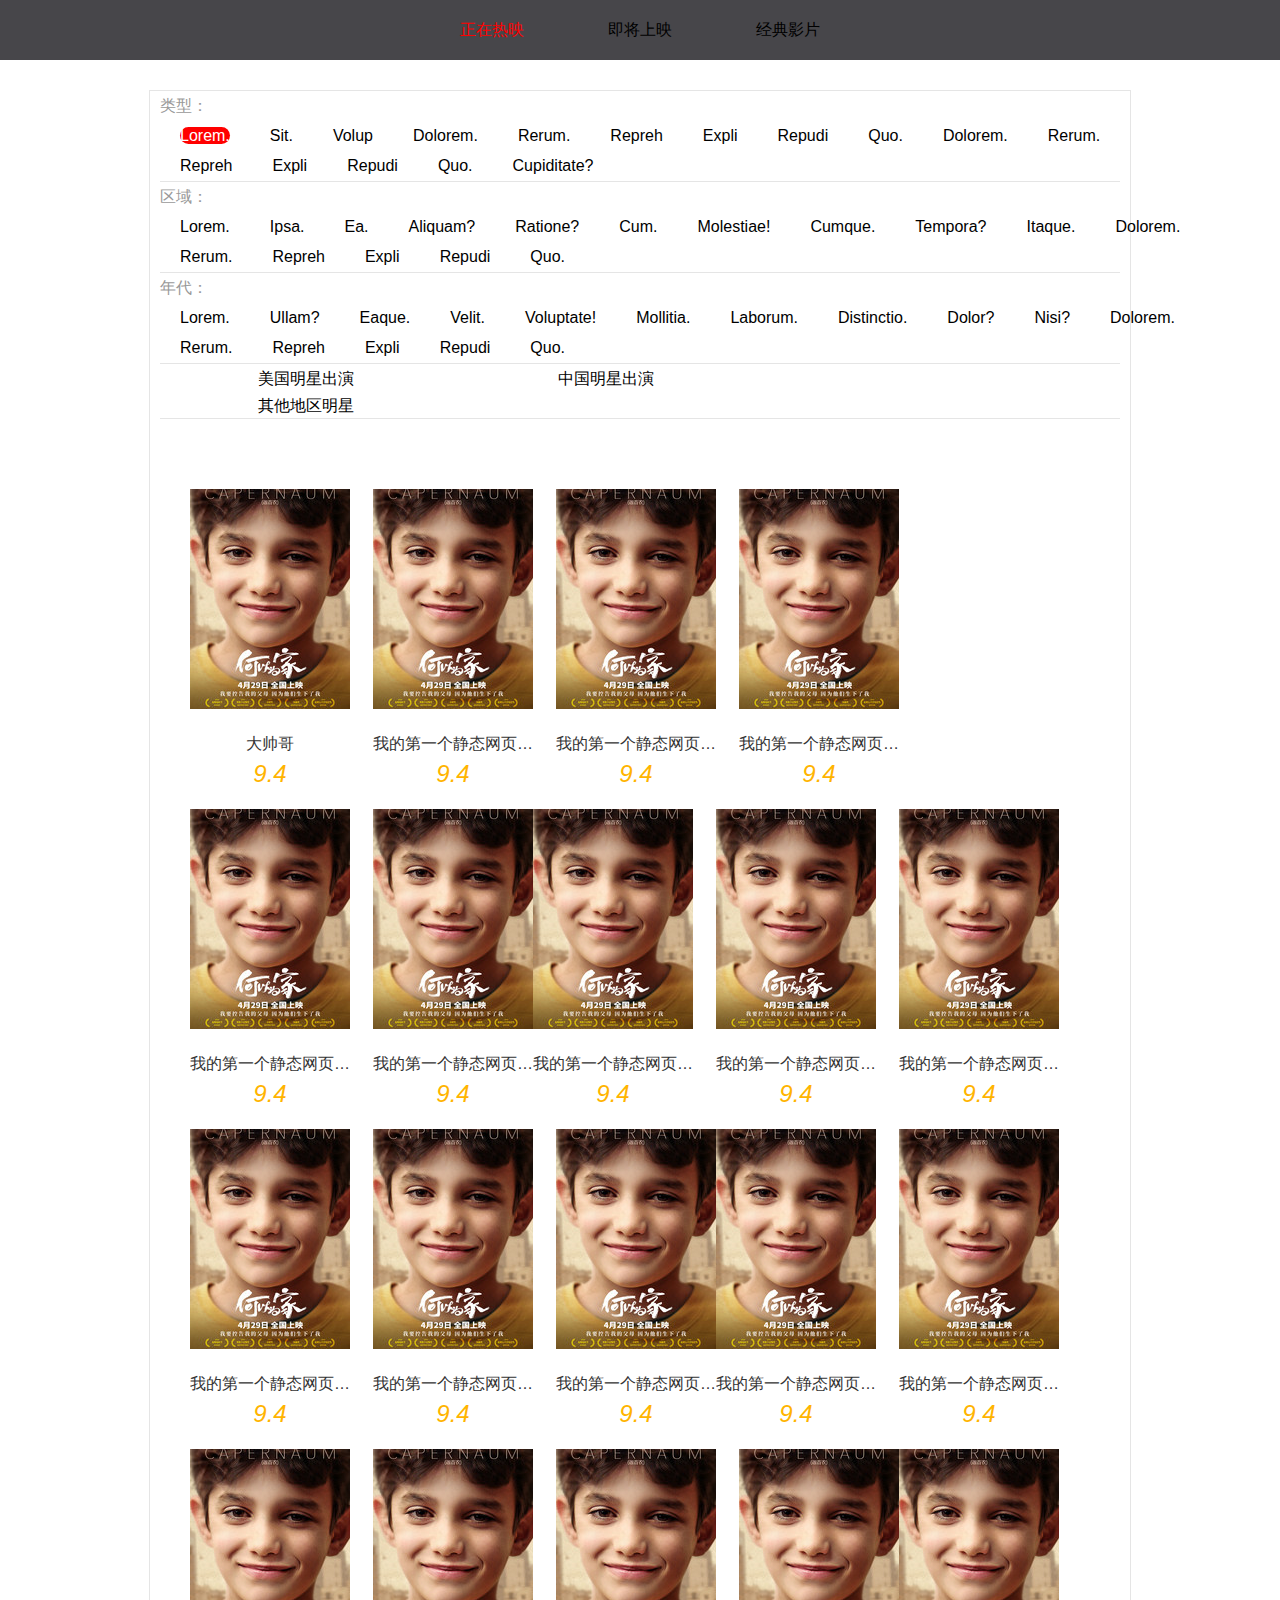
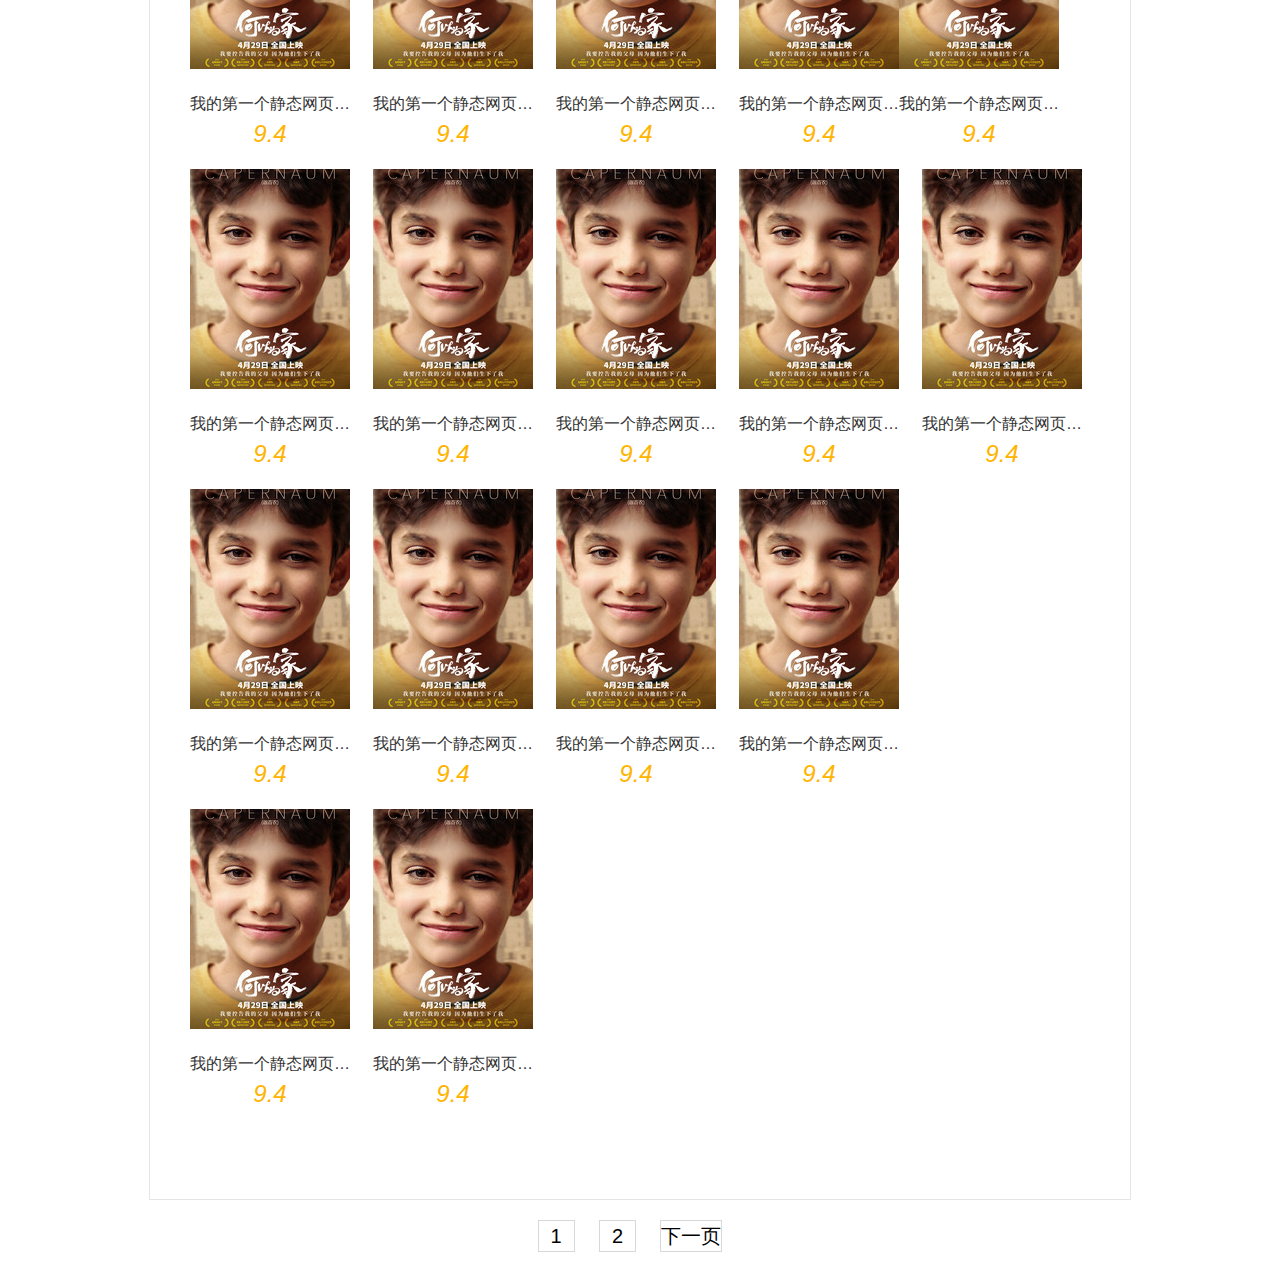
<file: 练习/index.html>
<!DOCTYPE html>
<html lang="en">
<head>
    <meta charset="UTF-8">
    <meta http-equiv="X-UA-Compatible" content="IE=edge">
    <meta name="viewport" content="width=device-width, initial-scale=1.0">
    <title>正在热映--猫眼电影</title>
    <link rel="stylesheet" href="./css/reset.css">
    <link rel="stylesheet" href="./css/moive.css">
</head>
<body>
    <!-- 设置一个总框架 -->
    <div class="main">
        <!-- 创建最上方的导航栏，使用ul元素 -->
        <ul class="ul1">
            <!-- 导航栏内创建三个li -->
            <li><a href="#"  class="select">正在热映</a></li>
            <li><a href="#">即将上映</a></li>
            <li><a href="#">经典影片</a></li>
        </ul>

            
        <!-- 分类栏：使用一个div+3个ul+l1组成 -->
        <div class="div1">
            <div class="div2">
                <div class="div3">类型：</div>          
                <ul>                                    
                    <li><a href=""  class="select">Lorem.</a></li>
                    <li><a href="">Sit.</a></li>
                    <li><a href="">Volup</a></li>
                    <li><a href="">Dolorem.</a></li>
                    <li><a href="">Rerum.</a></li>
                    <li><a href="">Repreh</a></li>
                    <li><a href="">Expli</a></li>
                    <li><a href="">Repudi</a></li>
                    <li><a href="">Quo.</a></li>
                    <li><a href="">Dolorem.</a></li>
                    <li><a href="">Rerum.</a></li>
                    <li><a href="">Repreh</a></li>
                    <li><a href="">Expli</a></li>
                    <li><a href="">Repudi</a></li>
                    <li><a href="">Quo.</a></li>
                    <li><a href="">Cupiditate?</a></li>
                    <!-- 解决高度坍塌问题 -->
                    <div class="clearfix"></div>
                </ul>
                <div class="clearfix"></div>
            </div>
           
           <div class="div2">
            <div  class="div3">区域：</div>
            <ul>             
                <li><a href="">Lorem.</a></li>
                <li><a href="">Ipsa.</a></li>
                <li><a href="">Ea.</a></li>
                <li><a href="">Aliquam?</a></li>
                <li><a href="">Ratione?</a></li>
                <li><a href="">Cum.</a></li>
                <li><a href="">Molestiae!</a></li>
                <li><a href="">Cumque.</a></li>
                <li><a href="">Tempora?</a></li>
                <li><a href="">Itaque.</a></li>
                <li><a href="">Dolorem.</a></li>
                <li><a href="">Rerum.</a></li>
                <li><a href="">Repreh</a></li>
                <li><a href="">Expli</a></li>
                <li><a href="">Repudi</a></li>
                <li><a href="">Quo.</a></li>
                <div class="clearfix"></div>
            </ul>
            <div class="clearfix"></div>
           </div>
           
           <div class="div2">
            <div class="div3">年代：</div>
            <ul>             
                <li><a href="">Lorem.</a></li>
                <li><a href="">Ullam?</a></li>
                <li><a href="">Eaque.</a></li>
                <li><a href="">Velit.</a></li>
                <li><a href="">Voluptate!</a></li>
                <li><a href="">Mollitia.</a></li>
                <li><a href="">Laborum.</a></li>
                <li><a href="">Distinctio.</a></li>
                <li><a href="">Dolor?</a></li>
                <li><a href="">Nisi?</a></li>
                <li><a href="">Dolorem.</a></li>
                <li><a href="">Rerum.</a></li>
                <li><a href="">Repreh</a></li>
                <li><a href="">Expli</a></li>
                <li><a href="">Repudi</a></li>
                <li><a href="">Quo.</a></li>
                <div class="clearfix"></div>
            </ul>
            <div class="clearfix"></div>
           </div>  
       <!-- 今天学习了定位的相关操作操作一下  在这个位置添加一个弹出窗口-->
       <!-- 添加一个明星筛选框 -->
        <div  class="div6">
            <ul>
                <li class="li1">美国明星出演</li>
                <li class="li2">
                    <a href="">中国明星出演</a>
                    <!-- 在这里加上一个div显示男明星的名字 -->
                    <div>
                        Lorem ipsum dolor sit amet consectetur, adipisicing elit. Quaerat dolorem facilis corporis dignissimos esse aliquam, vitae beatae ad et nobis cumque quam enim consequatur, amet fuga sapiente praesentium dicta debitis!
                    </div>
                </li>
                <li class="li3">其他地区明星</li>
                <!-- 解决高度坍塌问题 -->
            <div class="clearfix"></div>
            </ul>

        </div>
             <!-- 第三部分：图片展览区，每个区域右三个div组成 -->
            <!-- 设置一个最外层边框 -->
          <div class="div4">
            <!-- 线创建一个图片样式看看 -->
            <div class="item">
               <div class="picture">
                   <a href="">
                    <img src="./图片/img/test.jpg" alt="图片">
                   </a>
                   
               </div>
               <div class="name">
                   大帅哥
               </div>
               <div class="score">
                     9.4
               </div>
            </div>

            <div class="item">
                <div class="picture"><a href=""><img src="./图片/img/test.jpg" alt=""></a></div>
                <div class="name">我的第一个静态网页我的第一次 </div>
                <div class="score">9.4</div>
            </div>
            <div class="item">
                <div class="picture"><a href=""><img src="./图片/img/test.jpg" alt=""></a></div>
                <div class="name">我的第一个静态网页我的第一次</div>
                <div class="score">9.4</div>
            </div>
            <div class="item">
                <div class="picture"><a href=""><img src="./图片/img/test.jpg" alt=""></a></div>
                <div class="name">我的第一个静态网页我的第一次</div>
                <div class="score">9.4</div>
            </div>
            <div class="item">
                <div class="picture"><a href=""><img src="./图片/img/test.jpg" alt=""></a></div>
                <div class="name">我的第一个静态网页我的第一次</div>
                <div class="score">9.4</div>
            </div>
            <div class="item">
                <div class="picture"><a href=""><img src="./图片/img/test.jpg" alt=""></a></div>
                <div class="name">我的第一个静态网页我的第一次</div>
                <div class="score">9.4</div>
            </div>
            <div class="item">
                <div class="picture"><a href=""><img src="./图片/img/test.jpg" alt=""></a></div>
                <div class="name">我的第一个静态网页我的第一次</div>
                <div class="score">9.4</div>
            </div>
            <div class="item">
                <div class="picture"><a href=""><img src="./图片/img/test.jpg" alt=""></a></div>
                <div class="name">我的第一个静态网页我的第一次</div>
                <div class="score">9.4</div>
            </div>
            <div class="item">
                <div class="picture"><a href=""><img src="./图片/img/test.jpg" alt=""></a></div>
                <div class="name">我的第一个静态网页我的第一次</div>
                <div class="score">9.4</div>
            </div>
            <div class="item">
                <div class="picture"><a href=""><img src="./图片/img/test.jpg" alt=""></a></div>
                <div class="name">我的第一个静态网页我的第一次</div>
                <div class="score">9.4</div>
            </div>
            <div class="item">
                <div class="picture"><a href=""><img src="./图片/img/test.jpg" alt=""></a></div>
                <div class="name">我的第一个静态网页我的第一次</div>
                <div class="score">9.4</div>
            </div>
            <div class="item">
                <div class="picture"><a href=""><img src="./图片/img/test.jpg" alt=""></a></div>
                <div class="name">我的第一个静态网页我的第一次</div>
                <div class="score">9.4</div>
            </div>
            <div class="item">
                <div class="picture"><a href=""><img src="./图片/img/test.jpg" alt=""></a></div>
                <div class="name">我的第一个静态网页我的第一次</div>
                <div class="score">9.4</div>
            </div>
            <div class="item">
                <div class="picture"><a href=""><img src="./图片/img/test.jpg" alt=""></a></div>
                <div class="name">我的第一个静态网页我的第一次</div>
                <div class="score">9.4</div>
            </div>
            <div class="item">
                <div class="picture"><a href=""><img src="./图片/img/test.jpg" alt=""></a></div>
                <div class="name">我的第一个静态网页我的第一次</div>
                <div class="score">9.4</div>
            </div>
            <div class="item">
                <div class="picture"><a href=""><img src="./图片/img/test.jpg" alt=""></a></div>
                <div class="name">我的第一个静态网页我的第一次</div>
                <div class="score">9.4</div>
            </div>
            <div class="item">
                <div class="picture"><a href=""><img src="./图片/img/test.jpg" alt=""></a></div>
                <div class="name">我的第一个静态网页我的第一次</div>
                <div class="score">9.4</div>
            </div>
            <div class="item">
                <div class="picture"><a href=""><img src="./图片/img/test.jpg" alt=""></a></div>
                <div class="name">我的第一个静态网页我的第一次</div>
                <div class="score">9.4</div>
            </div>
            <div class="item">
                <div class="picture"><a href=""><img src="./图片/img/test.jpg" alt=""></a></div>
                <div class="name">我的第一个静态网页我的第一次</div>
                <div class="score">9.4</div>
            </div>
            <div class="item">
                <div class="picture"><a href=""><img src="./图片/img/test.jpg" alt=""></a></div>
                <div class="name">我的第一个静态网页我的第一次</div>
                <div class="score">9.4</div>
            </div>
            <div class="item">
                <div class="picture"><a href=""><img src="./图片/img/test.jpg" alt=""></a></div>
                <div class="name">我的第一个静态网页我的第一次</div>
                <div class="score">9.4</div>
            </div>
            <div class="item">
                <div class="picture"><a href=""><img src="./图片/img/test.jpg" alt=""></a></div>
                <div class="name">我的第一个静态网页我的第一次</div>
                <div class="score">9.4</div>
            </div>
            <div class="item">
                <div class="picture"><a href=""><img src="./图片/img/test.jpg" alt=""></a></div>
                <div class="name">我的第一个静态网页我的第一次</div>
                <div class="score">9.4</div>
            </div>
            <div class="item">
                <div class="picture"><a href=""><img src="./图片/img/test.jpg" alt=""></a></div>
                <div class="name">我的第一个静态网页我的第一次</div>
                <div class="score">9.4</div>
            </div>
            <div class="item">
                <div class="picture"><a href=""><img src="./图片/img/test.jpg" alt=""></a></div>
                <div class="name">我的第一个静态网页我的第一次</div>
                <div class="score">9.4</div>
            </div>
            <div class="item">
                <div class="picture"><a href=""><img src="./图片/img/test.jpg" alt=""></a></div>
                <div class="name">我的第一个静态网页我的第一次</div>
                <div class="score">9.4</div>
            </div>
            <div class="item">
                <div class="picture"><a href=""><img src="./图片/img/test.jpg" alt=""></a></div>
                <div class="name">我的第一个静态网页我的第一次</div>
                <div class="score">9.4</div>
            </div>
            <div class="item">
                <div class="picture"><a href=""><img src="./图片/img/test.jpg" alt=""></a></div>
                <div class="name">我的第一个静态网页我的第一次</div>
                <div class="score">9.4</div>
            </div>
            <div class="item">
                <div class="picture"><a href=""><img src="./图片/img/test.jpg" alt=""></a></div>
                <div class="name">我的第一个静态网页我的第一次</div>
                <div class="score">9.4</div>
            </div>
            <div class="item">
                <div class="picture"><a href=""><img src="./图片/img/test.jpg" alt=""></a></div>
                <div class="name">我的第一个静态网页我的第一次</div>
                <div class="score">9.4</div>
            </div>
             <!-- 解决高度坍塌问题 -->
             <div class="clearfix"></div>
          </div>

         </div>
        <!-- 在最后添加一个页面结构，div+ul -->
       <div class="div5">
          <ul>
              <li class="num"><a href="">1</a></li>
              <li  class="num"><a href="">2</a></li>
              <li><a href="next">下一页</a></li>
              <!-- 防止高度坍塌 -->
              <div class="clearfix"></div>
          </ul>
       </div>

    </div>
</body>
</html>
</file>
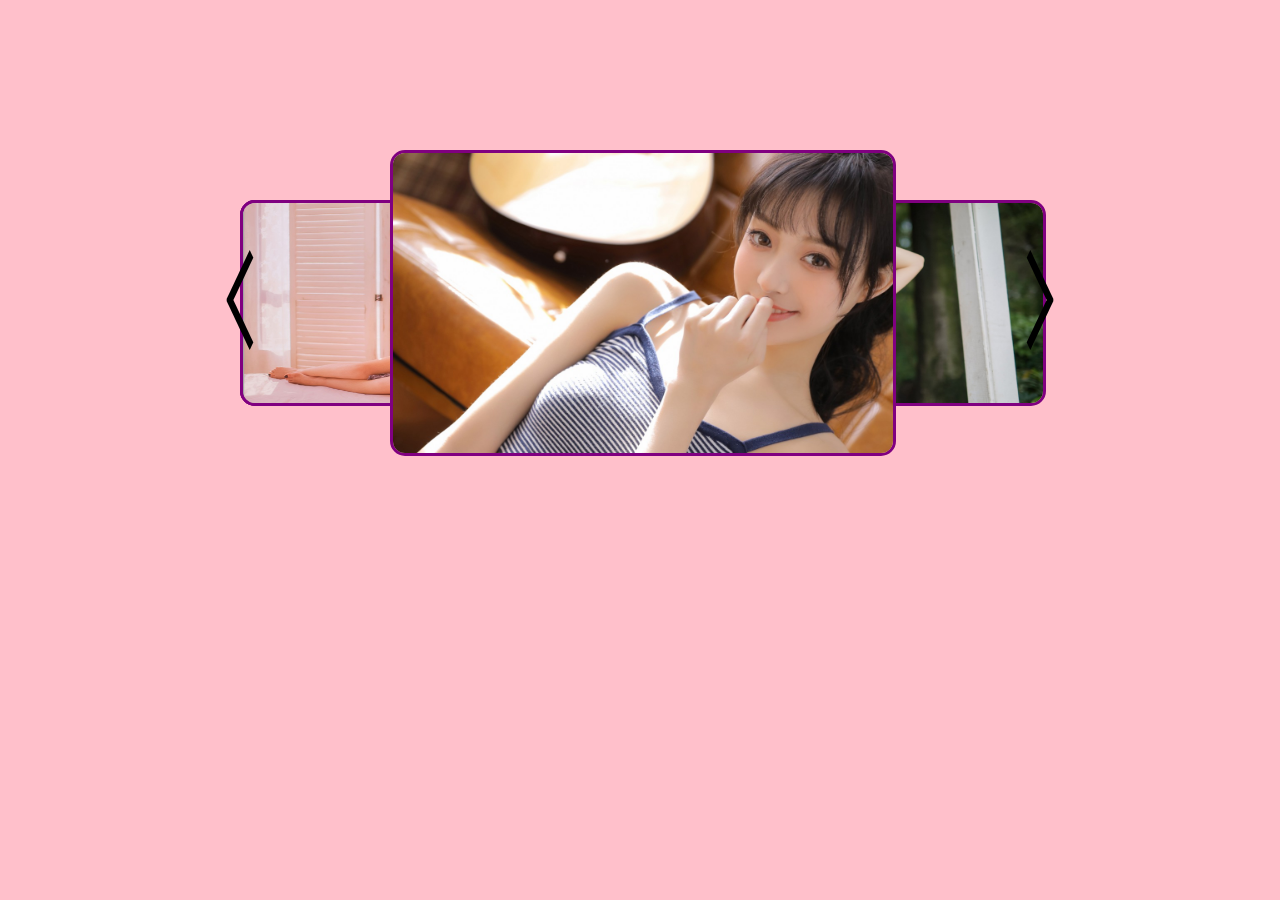
<file: 动态轮播图/img/index.html>
<!DOCTYPE html>
<html lang="en">
<head>
    <meta charset="UTF-8">
    <meta http-equiv="X-UA-Compatible" content="IE=edge">
    <meta name="viewport" content="width=device-width, initial-scale=1.0">
    <title>动态轮播图</title>
    <link rel="stylesheet" href="../css.css/reset.css">
    <link rel="stylesheet" href="../css.css/style.css">
    <script>
        // 页面的样式大概已经设置好了，如何实现前后移动的功能
        // 我的思路是将：第一个li不断删除插入从而达到改变顺序的目的
        window.onload=function(){
        // 首先尝试一下能否为两个div捆绑事件
        // 获取div对象
        // 两个按钮的功能已经实现看看能否实现自动轮播的功能
        // 看了看别的人的视屏直接设置一个函数，然后定时轮播即可
        let timmer=setInterval(zd,3000);

        function zd(){
        let fristli=document.querySelectorAll(".container .lb li")[0];
        // 获取所有li的父节点，方便进行删除插入操作
        let father=document.querySelector(".container .lb");
        // 将第一个li删除
        let temp =father.removeChild(fristli);
        // 再将temp插入到li列表的最后
        father.appendChild(temp);
        }

   

        // 先设置往下按的按钮
        let next=document.querySelector(".container .next a");
        next.onclick=function(){
           // alert("后一页");测试完毕有效
                //获取第一个li
        let fristli=document.querySelectorAll(".container .lb li")[0];
        // 获取所有li的父节点，方便进行删除插入操作
        let father=document.querySelector(".container .lb");
        // 将第一个li删除
        let temp =father.removeChild(fristli);
        // 再将temp插入到li列表的最后
        father.appendChild(temp);
        }


        // 同样往前移的思路与上面的相反是删除最后一个然后将
         // 先设置往前按的按钮
        let pre=document.querySelector(".container .pre a");
        pre.onclick=function(){
           // alert("前一页");测试完毕有效
                //获取最后一个li
        let lastli=document.querySelectorAll(".container .lb li")[4];
        // 获取所有li的父节点，方便进行删除插入操作
        let father=document.querySelector(".container .lb");
        // 将最后一个li删除
        let temp =father.removeChild(lastli);
        // 再将temp插入到li列表的最前面
        father.insertBefore(temp,father.firstChild);
        }

        }

    </script>
</head>
<body>
    <!-- 最近学了js的dom相关知识，打算做一个动态轮播图巩固一下所学的知识 -->
    <!-- 我的思路就是：先使用html和css做出相应的静态界面然后再使用js实现动态功能 -->
    <div class="container">
        <!-- 轮播图的主要部分 -->
        <ul class="lb">
            <li><img src="./1.jpeg" alt="图片"></li>
            <li><img src="./2.jpeg" alt="图片"></li>
            <li><img src="./3.jpeg" alt="图片"></li>
            <li><img src="./4.jpeg" alt="图片"></li>
            <li><img src="./5.jpeg" alt="图片"></li>
        </ul>
        <!-- 加上向左移的按钮 -->
        <div class="pre">
            <a href="#">
                <img src="../img/大图左切换箭头.png" alt="图片">
            </a>
         </div>
         <!-- 加上向右移的按钮 -->
        <div class="next">
            <a href="#">
                <img src="../img/大图右切换箭头.png" alt="">
            </a>
        </div>
    </div>
    
</body>
</html>
</file>
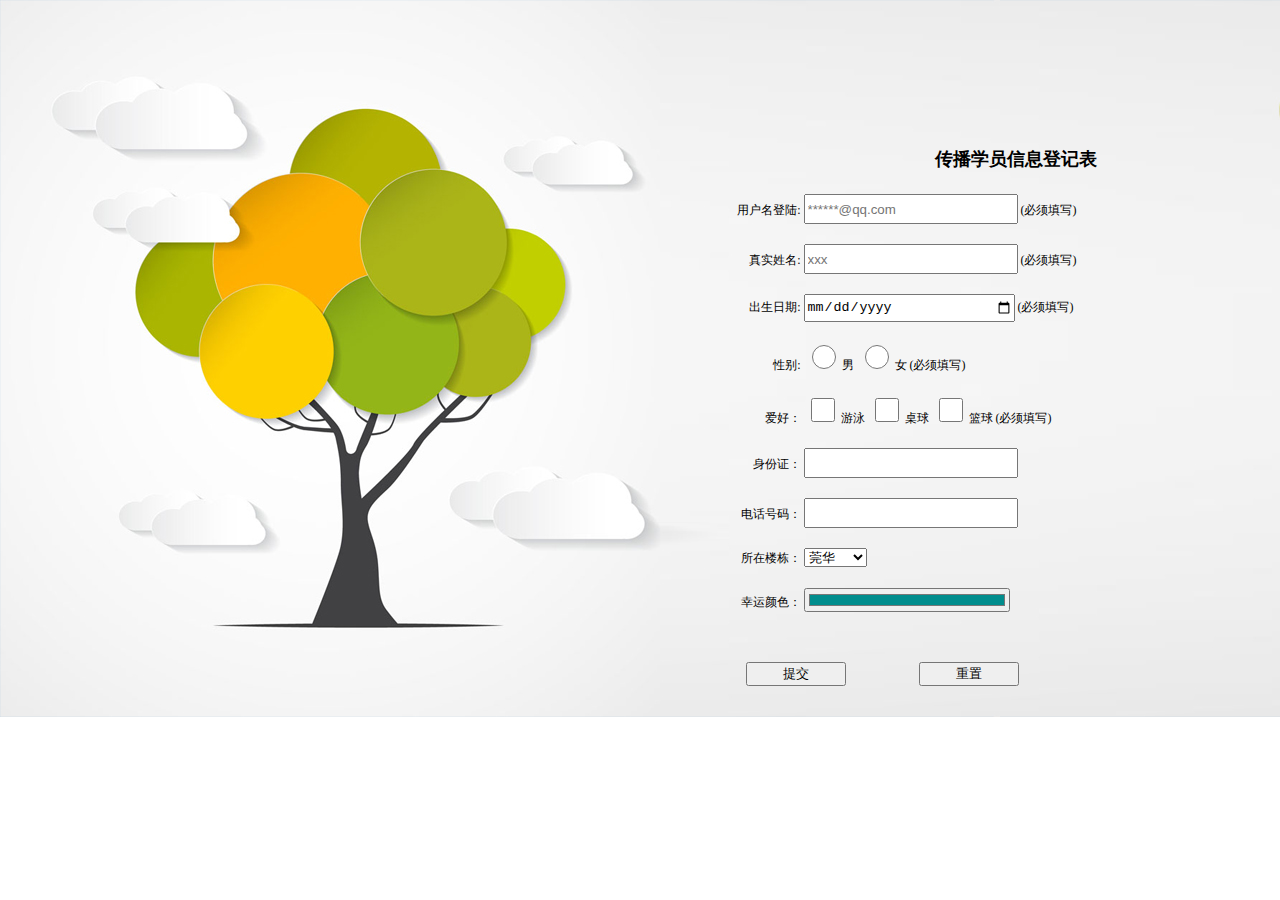
<file: 熟悉表单元素/html.html>
<!DOCTYPE html>
<html lang="en">
<head>
    <meta charset="UTF-8">
    <meta http-equiv="X-UA-Compatible" content="IE=edge">
    <meta name="viewport" content="width=device-width, initial-scale=1.0">
    <title>Document</title>
    <link rel="stylesheet" href="./样式/reset.css">
    <link rel="stylesheet" href="./样式/样式.css">
</head>
<body>
    <div class="bg">      
       <form class="form_area" action="945408311@qq.com" method="post" >
        <h1>传播学员信息登记表</h1>
             <div class="div1">
                 <span>用户名登陆:</span>               
                 <input type="text" placeholder="******@qq.com">
                 (必须填写)
             </div>

             <div class="div1">
                <span>真实姓名:</span>
                 <input type="text" placeholder="xxx">
                 (必须填写)
             </div>

             <div class="div1">
                 <span>出生日期:</span>
                 <input type="date" placeholder="1990-10-1" > 
                 (必须填写)
            </div>

            <div class="div1">
                <span>性别: </span>
                    <input class="ra" type="radio"  name="gender" value="男">男
                    <input class="ra" type="radio"  name="gender" value="女">女
                    (必须填写)
            </div>
 
            <div class="div1">
                <span>爱好： </span>
                    <input class="checkbox" type="checkbox"  name="habit" value="游泳">游泳
                    <input class="checkbox" type="checkbox"  name="habit" value="桌球">桌球
                    <input class="checkbox" type="checkbox"  name="habit" value="篮球">篮球
                    (必须填写)
            </div>

            <div class="div1">
                <span>身份证： </span>
                    <input type="text">
            </div>

            <div class="div1">
                <span>电话号码：</span>
                    <input type="text">
            </div>

            <div class="div1">
                <span>所在楼栋：</span>
                   <select>
                       <optgroup label="松山湖">
                         <option >莞华</option>
                         <option >莞逸</option>
                         <option >莞雅</option>
                         <option >莞博</option>
                       </optgroup>
                       <optgroup label="莞城">
                        <option >莞华</option>
                        <option >莞逸</option>
                        <option >莞雅</option>
                        <option >莞博</option>
                      </optgroup>
                   </select>
            </div>

            <div class="div1">
                <span>幸运颜色：</span>
                    <input class="color" type="color" value="#008c8c">
            </div>

            <div class="div1 but">
                <input type="button" value="提交">
            </div>
               
                        
            <div class="div1 but">
                <input type="button" value="重置">
            </div>
       </form>
    </div>
</body>
</html>
</file>
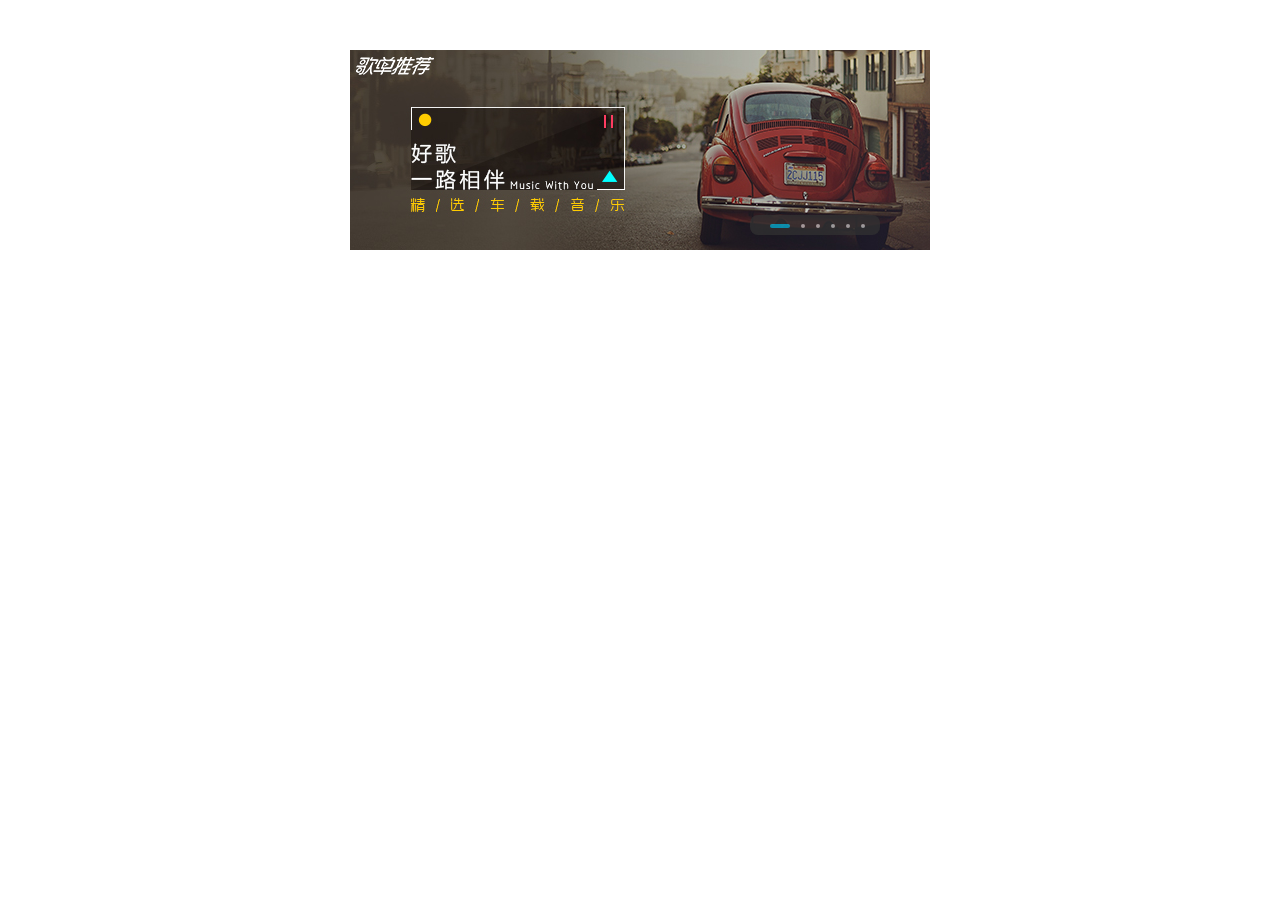
<file: 网页焦点图/html.html>
<!DOCTYPE html>
<html lang="en">
<head>
    <meta charset="UTF-8">
    <meta http-equiv="X-UA-Compatible" content="IE=edge">
    <meta name="viewport" content="width=device-width, initial-scale=1.0">
    <title>Document</title>
    <link rel="stylesheet" href="./样式/reset.css">
    <link rel="stylesheet" href="./样式/css.css">
</head>
<body>
    <div>
        <img src="./11.jpg" alt="图片">
        <a href="#" class="left">&lsaquo;</a>
        <a href="#" class="right">&rsaquo;</a>
        <ul>
            <li class="max"></li>
            <li></li>
            <li></li>
            <li></li>
            <li></li>
            <li></li>
        </ul>
    </div>
</body>
</html>
</file>
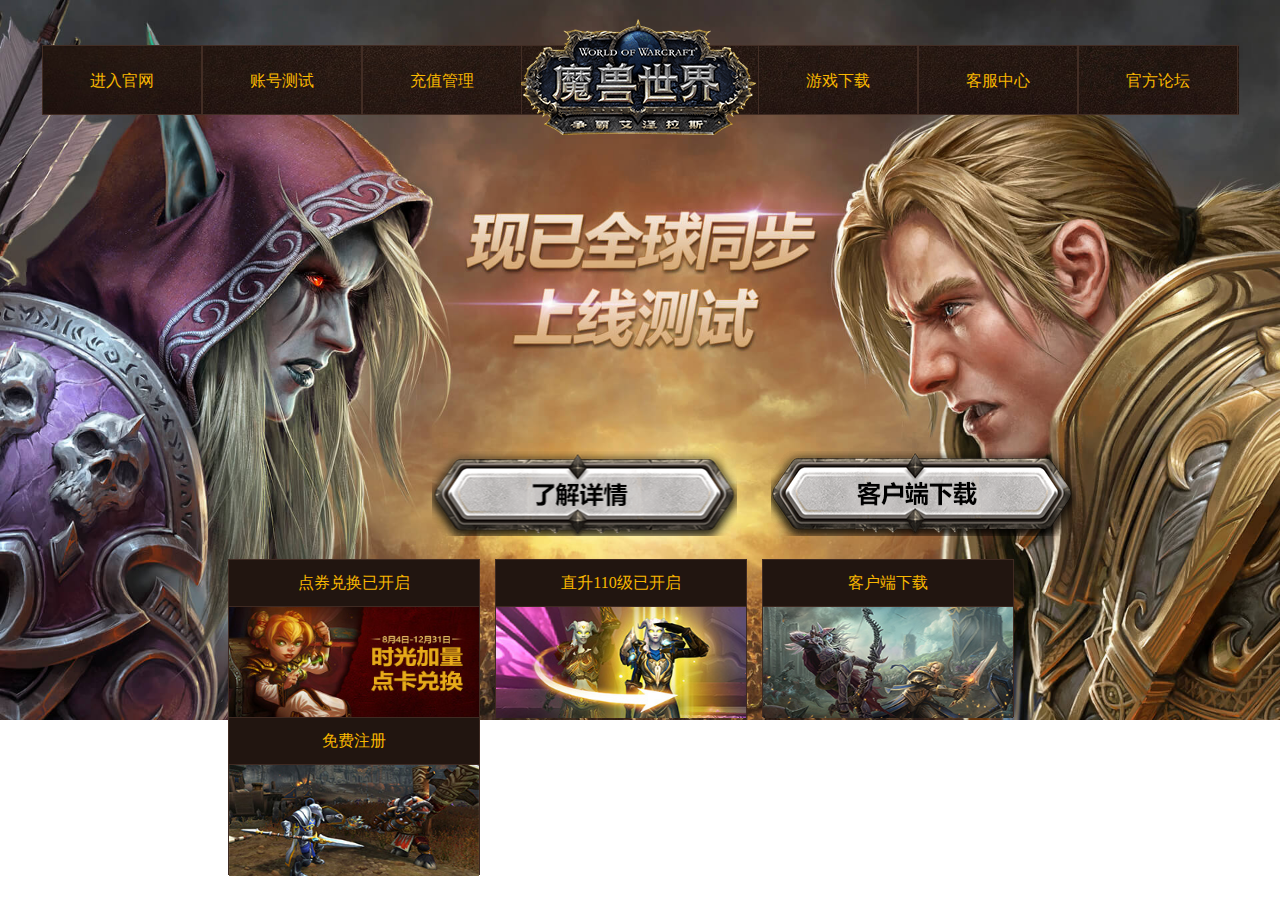
<file: 背景图练习1/html.html>
<!DOCTYPE html>
<html lang="en">
<head>
    <meta charset="UTF-8">
    <meta http-equiv="X-UA-Compatible" content="IE=edge">
    <meta name="viewport" content="width=device-width, initial-scale=1.0">
    <title>Document</title>
    <link rel="stylesheet" href="./css/reset.css">
    <link rel="stylesheet" href="./css/样式.css">
</head>
<body>
   <ul class="ul1">
       <li><a href="#">进入官网</a></li>
       <li><a href="#">账号测试</a></li>
       <li><a href="#">充值管理</a></li>
       <li><a href="#">游戏下载</a></li>
       <li><a href="#">客服中心</a></li>
       <li><a href="#">官方论坛</a></li>
       <li class="logo"><h1>魔兽世界</h1></li>
       <div class="clear"></div>
   </ul>

   <!-- 加上了解详情以及用户端下载这两个区域 -->
   <div class="div1">
       <div class="div2"><a href="#"><h1>了解详情</h1></a></div>
       <div class="div3"><a href="#"><h1>用户端下载</h1></a></div>
   </div>

   <!-- 最后的四个公示 -->
   <ul class="ul2">
       <li class="li1">
           <div class="div4"><a href="#">点券兑换已开启</a></div>
           <div  class="div5"></div>
       </li>

       <li class="li2">
          <div class="div4"><a href="#">直升110级已开启</a></div>
           <div  class="div5"></div>
       </li>

       <li class="li3">
        <div class="div4"><a href="#">客户端下载</a></div>
           <div  class="div5"></div>
       </li>

       <li class="li4">
        <div class="div4"><a href="#">免费注册</a></div>
           <div  class="div5"></div>
       </li>
       <div class="clear"></div>
   </ul>
</body>
</html>
</file>
<file: 练习/css/moive.css>
/* 对整个网页进行一些初始化设置 */
.main{
    font-family:Arial, Helvetica, sans-serif;
    background-color: #fff;
}

/* 对导航栏的样式进行设置 */
.main .ul1{
    background-color: #47464a;
    height:60px;
    width:100%;
    text-align: center;
    margin-bottom: 30px;
}

/* 将导航栏内的li元素设置为行块盒，使其横向排列 */
/* 设置每个块盒的宽度与高度 */
.main .ul1 li{
    display: inline-block;
    width: 144px;
    height: 60px;
    text-align: center;
    line-height: 60px;
}

/* 增加鼠标悬停效果 */
.main .ul1 li a:hover{
    color:#fff;
}

/* 将选中的状态设置为红色 */
.main .select{
    color:red;
}

/* 为下面的分类总框架加上边框，并设置其宽高 */
.div1{
    border: 1px solid #e5e5e5;
    width: 75%;
    padding: 0px 10px;
    margin: 0px auto;
    line-height: 30px;
}

/* 为div1下的ul设置下边框线*/
.div1 .div2{
    border-bottom: 1px solid #e5e5e5;;
}

/* 设置分类标签的大小 */
.div1 .div2 .div3{
   color: #999;
}

/* 将每个ul里的li则指为浮动，自从左向右边排列*/
/* 将div3设置为左浮动，ul设置为右浮动 */
.div1>.div2>.div3{
    float: left;
} 
.div1 .div2 ul{
    width: 1050px;
    float:left;
}
/* 设置每个li的大小 */
.div1 .div2 ul li{
   margin:0px 20px;
   float: left;
}

/* 解决盒子的高度塌陷问题 */
.clearfix{
    clear:both;
}

/* 为div2里面的li设置浮动效果 */
.div1 .div2 ul li:hover{
    color: orangered;
}

/* 为div2里面的li设置选定效果 */
.div1 .div2 ul li .select{
     background-color: red;
     color: white;
     border-radius: 20px;
}

/* 设置div4的上边距 */
.div4{
    margin: 40px 0px;
   padding:30px;
}

/* 将所有的itemm设置为浮动 */
/* 并将所有item的margin-right设为30 */
.div4 .item{
    float:left;
    margin-right:23px;
    margin-bottom: 20px;
}

/* 使用伪类选择器将每6个图片的右边距去掉 */
.div4 .item:nth-child(6n){
    margin-right: 0px;
}

/* 将图片的大小固定，避免传过来的图片不规范*/
.div4 .item .picture{
 width: 160;
 height: 220;
}

/* 设置评分样式 */
.div4 .item .score{
    font-size: 24px;
    font-style: italic;
    color: #ffb400;
    text-align: center;
}

/* 设置名称的样式 */
.div4 .item .name{
    text-align: center;
    font-size: 16px;
    color: #333;
    margin-top: 10px;
    width:160px;
}

/* 并且将太长的名字使用省略号代替 */
.div4 .item .name{
    white-space: nowrap;
    overflow: hidden;
    text-overflow: ellipsis;
}

/* 将div5 中的ul居中 */
.main .div5 ul{
    text-align: center;
    width: 1139px;
    margin: 0px auto;
}

.main .div5{
    margin: 20px 0px;
    
}
/* 为div5 中的ul的li设置边框 */
.main .div5 ul li{
    display: inline-block;
    font-size: 20px;
    border: 1px solid #d8d8d8;
    margin-right: 20px;
    line-height: 30px;
    font-size: 20px;
}
.main .div5 ul .num{
     width: 35px;
}

/* 先测试一下加上这个常规流元素会不会对其他地方造成影响 */
/* .main .div6{
    background:red;
} */

/* 为div6加上下边框*/
.div1 .div6{
    border-bottom: 1px solid #e5e5e5;    
}

/* 将ul其居中 */
.div1 .div6 ul{
    width: 80%;
    margin: 0px auto;
}

/* 确定没有问题后将该ul里面的li设置为浮动，为每个li设置边框 */
/* 将li设置为定位脱离标准文档流，避免加入div后将div6撑开 */
.div1 .div6 ul li{
    float: left;
    text-align: center;
    margin-right: 200px;
    width: 100px;
    position: relative;
    box-sizing: border-box;
    height: 27px;
}

.div1 .div6 ul li:hover{
    /* border:  1px solid #e5e5e549;  */
    border:  1px solid black; 
    background: cyan;

}
/* 同样使div脱离文档流并将其设置为绝对定位 */
.div1 .div6 ul .li2 div{
    width: 300px;
    position: absolute;
    top: 26px;
    right: 0px;
    border:  1px solid black; 
    display: none;
}

.div1 .div6 ul .li2:hover div{
    display: block;
}
</file>
<file: 动态轮播图/css.css/style.css>
/* 将整个页面设置为粉色 */
body{
    background-color: pink;
}
/* 首先设置container在页面中居中 */
.container{
    width: 800px;
    margin: 200px auto;
    position: relative;
}

/* 设置所有图片的大小 */
.container .lb li img{
    width: 400px;
    height: 200px;
    /* 设置圆角 */
    border-style: solid;
    border-width: 3px;
    border-color: purple;
    border-radius: 15px;
}

.container .lb li{
    /* 将所有的图片绝对定位 */
    position: absolute;
}

/* 调整好各个图片的位置 */
.container .lb li:nth-child(0){
    left: 0px;
}
.container .lb li:nth-child(1){
    top: -50px;
    left: 150px;
    z-index: 100;
}
/* 重新调整好中间这一张图片的大小 */
.container .lb li:nth-child(1) img{
    width: 500px;
    height: 300px;
}
.container .lb li:nth-child(2){
    left: 400px;
}

/* 调整好两个按钮的样式 */
.container .pre{
    position: absolute;
    width: 50px;
    height: 100px;
    top: 50px;
    left: -25px;
}
.container .next{
    position: absolute;
    width: 50px;
    height: 100px;
    top: 50px;
    right: -25px;
}

/* 设置箭头的大小 */
.container .pre a img{
    width: 50px;
    height: 100px;
}
.container .next a img{
    width: 50px;
    height: 100px;
}
</file>
<file: 熟悉表单元素/样式/样式.css>
/* 设置好页面的统一样式 */
body{
      font-size: 12px;
      font-family: "微软雅黑";
}

/* 设置总边框的大小，并设置好背景图 */
.bg{
      width: 1431px;
      height: 717px;
      background-image: url(../form_bg.jpg);
      position: relative;
}

/* 调整好表格区域的范围 */
.bg .form_area{
      position: absolute;
      left: 50%;
      top:150px;
      width: 600px;
}

/* 调整好标题的样式 */
.bg .form_area h1{
    height: 24px;
    text-align: center;
    font-size: 18px;
    font-weight: bold;
}

/* 设置下面所有span的统一大小 */
.bg .form_area span{
      display: inline-block;
      width: 85px;
      height: 16px;
      text-align: right;
}

/* 设置下面所有input的统一大小 */
.bg .form_area .div1{
      margin-top: 20px;
}
/* 设置下面所有input的统一大小 */
.bg .form_area input{
      height: 24px;
      width: 206px;
}

/* 额外设置单选框的形势 */
body .bg .form_area .div1 .ra{
      width: 30px;
}


body .bg .form_area .checkbox{
      width: 30px;
}

body .bg .form_area .but{
      padding: 30px;
display: inline-block;

margin-right: 10px;
}

body .bg .form_area .but input{
      width: 100px;
}
</file>
<file: 网页焦点图/样式/css.css>
div{
    width: 580px;
    height: 200px;
    margin:50px  auto;
    position: relative;
}

/* 先处理好两个a元素的共同属性 */
div a{
    position: absolute;
    width: 25px;
    height:90px;
    background-color: #333;
    border-radius: 4px;
    opacity: 0.7;
    display: none;
    cursor: pointer;
    text-align: center;
    line-height: 90px;
    text-align: center;
    line-height: 90px;
    color: white;
    font-size: 4em;
}

/* 处理好两个元素的位置 */
div .left{   
    left: -11.3px;
    top: 49.8px;
}
div .right{
    right: -11.3px;
    top: 49.8px;
}

/* 等鼠标悬浮时，显示 */
div:hover a{
    display: block;
}

/* 设置好切换ul */
div ul{
    width: 110px;
    height: 20px;
    background-color: #333;
    opacity: 0.7;
    border-radius: 8px;
    position: absolute;
    bottom: 15px;
    left: 400px;
    /* 加上列表前面的圆圈 */
    list-style: disc;
    padding-left: 20px;

}

ul li{
    width: 4px;
    height: 4px;
    /* 将li设置为行块盒使其横向排列 */
    display: inline-block;
    border-radius: 50%;
    background-color: #ccc;
    margin-right: 7px;
}

/* 单独设置第一个li */
ul  .max{
    background-color: #03BDE4;
    width: 20px;
    border-radius: 6px;
}
</file>
<file: 背景图练习1/css/样式.css>
body{
    background-image: url(../img/bg.jpg);
    /* 设置背景图片的大小 */
    background-repeat: no-repeat;
    background-size:100% auto;
}

/* 设置ul的大小 */
body .ul1{
    box-sizing: border-box;
    width: 1197px;
    height: 70px;
    /* 将ul居中*/
    margin: 0px auto;
    margin-top: 45px;
    text-align: center;
    line-height: 70px;
    border: 1px solid #422d24;
    border-left: none;
    border-right: none;
    background-image: url(../img/bg_nav.jpg);
    /* 将ul设置为相对定位，方便给将li(魔兽世界绝对定位) */
    position: relative;
}

/* 将ul li里面的元素浮动起来 */
body .ul1 li{
    float:left;
    /* 清楚浮动 */
    
}

/* 设置clear的样式 */
.clear{
    clear: both;
}

/* 为每个ul1 li设置大小 */
.ul1 li{
    box-sizing: border-box;
    width: 160px;
    height: 100%;
    border: 1px solid #422d24;
    border-top: none;
    border-bottom: none;
    color: #f8b700;
}

/* 将第三个li的margin-right设置为228px */
.ul1 li:nth-child(3){
    margin-right: 236px;
}

/* 调整logo的位置 */
.ul1 .logo{
    position: absolute;
    top: -45.3px;
    width: 235.6px;
    height: 147px;
    left: 479.3px;
    border: none;
    background-image: url(../img/logo.png);
}

/* 隐藏文字效果 */
.ul1 .logo h1{
    display: none;
}

/* 调整div1的位置 */
.div1{
    margin-top: 335.8px;
    padding-left: 431.7px;
}

/* 使用行块盒的方法，使两个区域横向排列 */
.div2,.div3{
    display: inline-block;
    height: 85px;
    width: 305px;
    /* 将文本左右居中 */
    text-align: center;
    /* 将文本上下居中 */
    line-height: 78px;
}

/* 分别为这两块区域添加背景图片 */
.div2{
    background-image: url(../img/btns.png);
    background-position: -9.5px -2.1px;
    margin-right: 30px;
}
.div3{
    background-image: url(../img/btns.png);
    background-position: -335px -2.1px;
}

/* 去除文字 */
.div2 h1,.div3 h1{
    display: none;
}

/* 设置边距 */
.ul2{
    margin-left: 228px;
    margin-top: 20px;
    text-align: center;
    line-height: 46px;
}
/* 设置四个样式的大小 */
.ul2 li{
    width: 250px;
    height: 156px;
    float: left;
    /* 加上外边框 */
    border: 1px solid #3f2a22;
    color: #f8b700;
    margin-right: 15px;
}

.ul2 li .div4{
    border-bottom:1px solid #3f2a22 ;
    height: 46px;
    background-color: #211510;
}

.ul2 li .div5{
    height: 111px;
    background-color: red;
}

.ul2 .li1 .div5{
    background-image: url(../img/1.jpg);
    background-size: 250px 111px;
}

.ul2 .li2 .div5{
    background-image: url(../img/2.jpg);
    background-size: 250px 111px;
}
.ul2 .li3 .div5{
    background-image: url(../img/3.jpg);
    background-size: 250px 111px;
}
.ul2 .li4 .div5{
    background-image: url(../img/4.jpg);
    background-size: 250px 111px;
}
</file>
